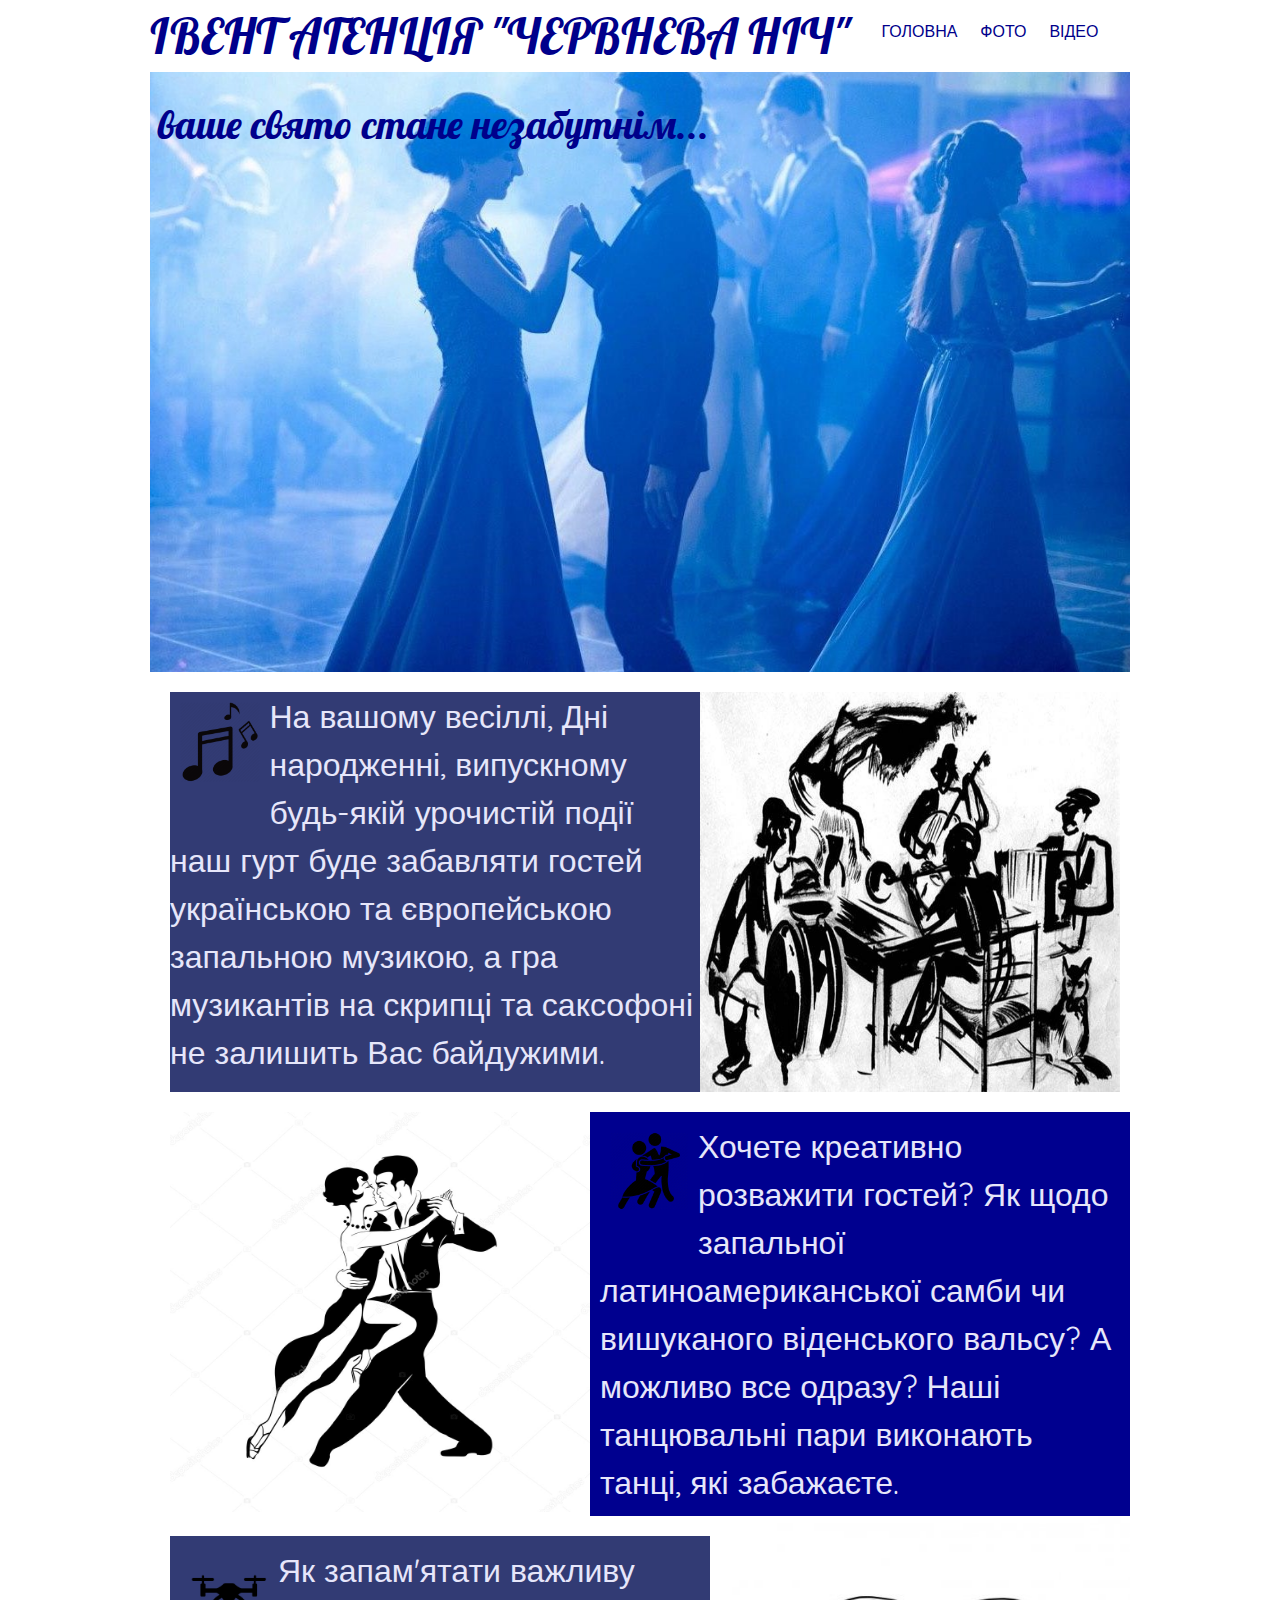
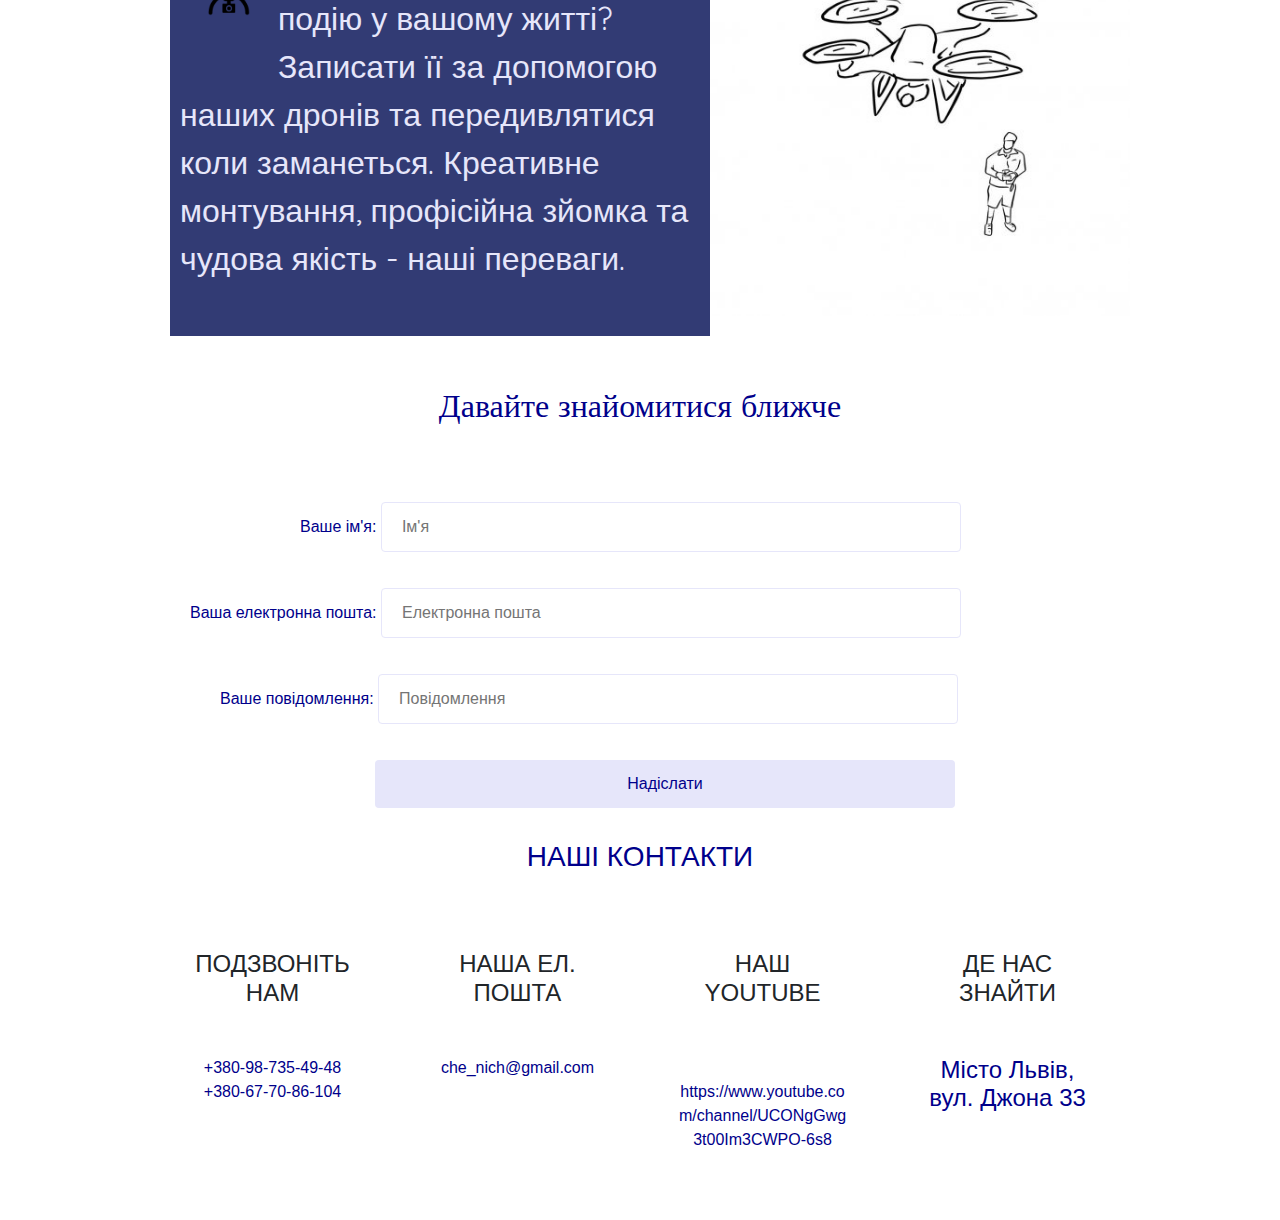
<file: index.html>
<link href="//maxcdn.bootstrapcdn.com/bootstrap/4.0.0/css/bootstrap.min.css" rel="stylesheet" id="bootstrap-css">
<script src="//maxcdn.bootstrapcdn.com/bootstrap/4.0.0/js/bootstrap.min.js"></script>
<script src="//code.jquery.com/jquery-1.11.1.min.js"></script>
<!DOCTYPE html>
<html lang="uk">
<head>
    <meta charset="utf-8">
    <meta name="viewport" content="width=device-width, initial-scale=1, shrink-to-fit=no">
    <title>Chervneva nich</title>
    <link rel="stylesheet" href="https://maxcdn.bootstrapcdn.com/bootstrap/4.0.0-beta/css/bootstrap.min.css" integrity="sha384-/Y6pD6FV/Vv2HJnA6t+vslU6fwYXjCFtcEpHbNJ0lyAFsXTsjBbfaDjzALeQsN6M" crossorigin="anonymous">
    <link href="https://maxcdn.bootstrapcdn.com/font-awesome/4.6.3/css/font-awesome.min.css" rel="stylesheet" integrity="sha384-T8Gy5hrqNKT+hzMclPo118YTQO6cYprQmhrYwIiQ/3axmI1hQomh7Ud2hPOy8SP1" crossorigin="anonymous">
    <link rel="stylesheet" href="css/index.css">
</head>
<body>
   <header>
    <nav> 
    <p>   
       <a class="logo" href="index.html">ІВЕНТ АГЕНЦІЯ "ЧЕРВНЕВА НІЧ"</a> 
    </p>        
            <ul class="menu">  
              <li><a href="index.html">Головна</a></li>
              <li><a href="photo.html">Фото</a></li>
              <li><a href="video.html">Відео</a></li> 
            </ul>
     </nav>
     <section>
      <div class="clock"></div>
     <h1>ваше свято стане незабутнім...</h1>
     </section>
    </header>
    <main>
      <img class="muzyky" src="img/muzikanti.jpg" alt="музиканти" >
      <div class="musicians">
        <p><img src="img/noty-icon.png" alt="ноти"> На вашому весіллі, Дні народженні, випускному будь-якій урочистій події наш гурт буде забавляти гостей українською та європейською запальною музикою, а гра музикантів на скрипці та саксофоні не залишить Вас байдужими. 
        </p>
      </div>
      <img class="tango" src="img/dance_tango.jpg" alt="пара-танцює-танго">
      <div class="dancesection">
        <p> <img class="dance" src="img/dance-icon.png" alt="іконка-танцювальна-пара"> Хочете креативно розважити гостей? Як щодо запальної латиноамериканської самби чи вишуканого віденського вальсу? А можливо все одразу? Наші танцювальні пари виконають танці, які забажаєте. 
        </p>
      </div>
      <img class="drone_with_people" src="img/drone.jpg" alt="дрон-і-людина">
      <div class="dronesection">
        <p><img class="drone" src="img/dron-icon.png" alt="іконка-дрону"> Як запам'ятати важливу подію у вашому житті? Записати її за допомогою наших дронів та передивлятися коли заманеться. Креативне монтування, профісійна зйомка та чудова якість - наші переваги.
        </p>
      </div>
    </main>
    <section class="forma">
     <h2>Давайте знайомитися ближче</h2>
     <form action="https://formspree.io/mpzdwpzd" method="POST">
       <label class="name">Ваше ім'я:
         <input type="text" placeholder="Ім'я" id="name" name="name" required >
       </label>
       <br>
       <label class="post" >Ваша електронна пошта:
         <input type="email" placeholder="Електронна пошта" id="email" name="email" required>
       </label>
       <br>
        <label class="message">Ваше повідомлення:
         <input  type="text" placeholder="Повідомлення" id="message" name="message" required>
       </label>
       <br>      
       <label class="button">
         <input type="submit" value="Надіслати">   
      </label>
     </form>  
   </section>
   <footer>  
    <section id="contact">
      <div class="container">
        <br>
          <h3 class="text-center text-uppercase">Наші контакти</h3>
          <div class="row">
            <div class="col-sm-12 col-md-6 col-lg-3 my-5">
              <div class="card border-0">
                 <div class="card-body text-center">
                   <i class="fa fa-phone fa-5x mb-3" aria-hidden="true"></i>
                   <h4 class="text-uppercase mb-5">Подзвоніть нам</h4>
                   <p>+380-98-735-49-48                                                  
                      +380-67-70-86-104</p>
                 </div>
               </div>
            </div>
            <div class="col-sm-12 col-md-6 col-lg-3 my-5">
              <div class="card border-0">
                 <div class="card-body text-center">
                   <i class="fa fa-globe fa-5x mb-3" aria-hidden="true"></i>
                   <h4 class="text-uppercase mb-5">Наша  ел. пошта</h4>
                   <p>che_nich@gmail.com</p>
                 </div>
               </div>
            </div>
            <div class="col-sm-12 col-md-6 col-lg-3 my-5">
              <div class="card border-0">
                 <div class="card-body text-center">
                  <i class="fa fa-youtube fa-5x mb-3" aria-hidden="true"></i>
                   <h4 class="text-uppercase mb-5">Наш youtube</h4>
                   <br>
                   <p><a href="https://www.youtube.com/channel/UCONgGwg3t00Im3CWPO-6s8">https://www.youtube.com/channel/UCONgGwg3t00Im3CWPO-6s8</a>
                   </p>
                 </div>
               </div>
            </div>
            <div class="col-sm-12 col-md-6 col-lg-3 my-5">
              <div class="card border-0">
                 <div class="card-body text-center">
                   <i class="fa fa-map-marker fa-5x mb-3" aria-hidden="true"></i>
                   <h4 class="text-uppercase mb-5">Де нас знайти<h4>
                   <p>Місто Львів, вул. Джона 33 </p>
                 </div>
          </div>
      </div>
    </div>
    </div>
   </section>
   </footer>
   <script src="https://code.jquery.com/jquery-3.2.1.slim.min.js" integrity="sha384-KJ3o2DKtIkvYIK3UENzmM7KCkRr/rE9/Qpg6aAZGJwFDMVNA/GpGFF93hXpG5KkN" crossorigin="anonymous"></script>
    <script src="https://cdnjs.cloudflare.com/ajax/libs/popper.js/1.11.0/umd/popper.min.js" integrity="sha384-b/U6ypiBEHpOf/4+1nzFpr53nxSS+GLCkfwBdFNTxtclqqenISfwAzpKaMNFNmj4" crossorigin="anonymous"></script>
    <script src="https://maxcdn.bootstrapcdn.com/bootstrap/4.0.0-beta/js/bootstrap.min.js" integrity="sha384-h0AbiXch4ZDo7tp9hKZ4TsHbi047NrKGLO3SEJAg45jXxnGIfYzk4Si90RDIqNm1" crossorigin="anonymous"></script>
    <script src="js/index.js"></script>
    </body>
</html>
</file>
<file: css/index.css>
@import url('https://fonts.googleapis.com/css?family=Lobster|Quicksand&display=swap');

:root {
    --main-color: #00008B;
    font-family: 'Quicksand', sans-serif;
}

body {
    max-width: 980px;
    margin: auto;
}


h1, h2, p, section, header, main,
footer, form, a {
    margin: 0;
    padding: 0;
}

header nav .logo  {
    font-family: 'Lobster', cursive;
    font-size: 3rem;
    text-transform: uppercase;
    color: var(--main-color);
    text-decoration: none palevioletred ;
 }

header nav .logo a {
     text-align: left;
    text-transform: uppercase;
    text-decoration: none;
 }
 header nav p {
     text-align:center;
 }
 
 header nav .menu {
    display: flex;
    flex: 1;
    padding: 20px;
    list-style-type: none;
    justify-content: space-around;
    margin: 0px;
 }

 header nav .menu a {
    text-transform: uppercase;
    text-decoration: none;
    color: var(--main-color);
    border: 1px solid transparent;
    padding: 5px;
}

header nav .menu a:hover {
    border: 1px solid var(--main-color);
}

@media (min-width: 900px) {
    header nav {
        display: flex;
    }
}


header section {
    background-image: url(../img/ivent.jpg);
    min-height: 600px;
    background-size: cover;
    background-position: center;
}

header section .clock {
    padding: 10px;
    color: var(--main-color);
    font-family: 'Lobster', cursive;
}

header section h1 {
    font-family: 'Lobster', cursive;
        color: var(--main-color);
        margin: 8px;
}    


 main .musicians {
     background-image: url(../img/dark_blue_background.jpg);
     min-height: 400px;
     max-width: 550px;
     
     background-size: cover;
     background-position: left;
     display: flex;
     align-items: flex-start;
     flex-direction: row;
     justify-content: flex-start;
     margin: 20px;
}
 
@media (max-width: 900px) {
    body main {margin-left: auto;
        margin-right: auto;
        
    }
}   


main  .musicians img { float: left;
     width: 15%;
     margin: 10px;;
}

main .musicians p {
     font-family: 'Quicksand', sans-serif;;
    font-size: 2rem;
    color: lavender;

    text-align: start; 
 }

 @media (max-width: 900px) {
    main .musicians { 
        margin: 0px;
    }
}   


 main .muzyky 
 {
    float: right;
    width: 420px;
    height: 400px;
    margin: 0 10px 0 0;
 }

 @media (max-width: 910px) {
    main .muzyky {
      display: none;
    }
}  

 main .tango { float: left;
    width: 420px;
    height: 400px;
    margin: 0 0 0 20px;
 }

 @media (max-width: 900px) {
    main .tango {
       display: none;
    }
}  

main .dancesection {
     background-image: url(../img/dark-lighter-blue.png);
     min-height: 400px;
     max-width: 550px;
     background-size: cover;
     background-position: left;
     display: flex;
     align-items: flex-start;
     flex-direction: row;
     justify-content: flex-start;
     margin: 20px 0 0 400px;
}

@media (max-width: 900px) {
    main .dancesection {
       margin: 0px;
    }
}  

main .dance { float: left;
    width: 15%;
    margin: 10px;
}

main .dancesection p {
    font-family: 'Quicksand', sans-serif;;
   font-size: 2rem;
   color: lavender;
   margin: 10px;
   text-align: unset; 
}

main .drone_with_people { float: right;
    width: 420px;
    height: 400px;
 }

 @media (min-width: 900px) {
    main .drone_with_people{
        display: flex;
        
    }
}  

 @media (max-width: 900px) {
    main .drone_with_people{
        display: none;
    }
}  

main .dronesection {
    background-image: url(../img/dark_blue_background.jpg);
    min-height: 400px;
    max-width: 550px;
    
    background-size: cover;
    background-position: left;
    display: flex;
    align-items: flex-start;
    flex-direction: row;
    justify-content: flex-start;
    margin: 20px;
}

@media (max-width: 900px) {
    main .dronesection
     {
       margin: 0px;
    }
}  

main  .dronesection img { float: left;
    width: 15%;
    margin: 10px;;
}

main .dronesection p {
    font-family: 'Quicksand', sans-serif;;
   font-size: 2rem;
   color: lavender;
   margin:  10px;
   text-align: left; 
}
 
form .name 
{
    margin: 20px 0 0 150px;
    color:var(--main-color);
}

input[type=text], select 
{
 width: 580px;
 padding: 12px 20px;
 margin: 8px 0;
 display: inline-block;
 border: 1px solid lavender;
 border-radius: 4px;
 box-sizing: border-box;
}

form .post {
    margin: 20px 0 0 40px;
   color:var(--main-color);
}

input[type=email], select {
   width: 580px;
   padding: 12px 20px;
   margin: 8px 0;
   display: inline-block;
   border: 1px solid lavender;
   border-radius: 4px;
   box-sizing: border-box;
 }

 form .message 
 {  margin: 20px 0 0 70px;
   color:var(--main-color);
}

input[type=submit] {
 width: 580px;
background-color: lavender;
 color: var(--main-color);;
 padding: 12px 20px;
 margin: 8px 0;
 border: none;
 border-radius: 4px;
 cursor: pointer;
}

@media (max-width: 950px) { input[type=text],  input[type=email],  input[type=submit] ,  input[type=message]
    {
    max-width: 250px;
    width: 150%;
   }
} 

form .button {
    margin: 20px 0 0 225px;
}

@media (max-width: 950px) { form .button
     {
       margin: 10px;
       width: 100%;
    }
}  

input[type=submit]:hover {
 background-color: lightgrey;
}

@media (max-width: 950px) {form .name , form .post, form .message 
    { 
  margin: 10px;     
    }
}  

section h2 
{
   font-family: 'Quicksand';
   font-size: 2rem;
   color: var(--main-color);
   text-align: center;
   margin: 50px;
}

#contact .card:hover i,#contact .card:hover h4,p,a
{
    color: var(--main-color);;
}

 #contact h3
{
    color: var(--main-color);
}


@media (min-width: 660px) {
    .main {
        display: grid;
        grid-template-columns: 1fr 1fr;
        grid-gap: 5px;
    }
}

@media (min-width: 980px) {
    .main { max-width: 100%;
    }
}
</file>
